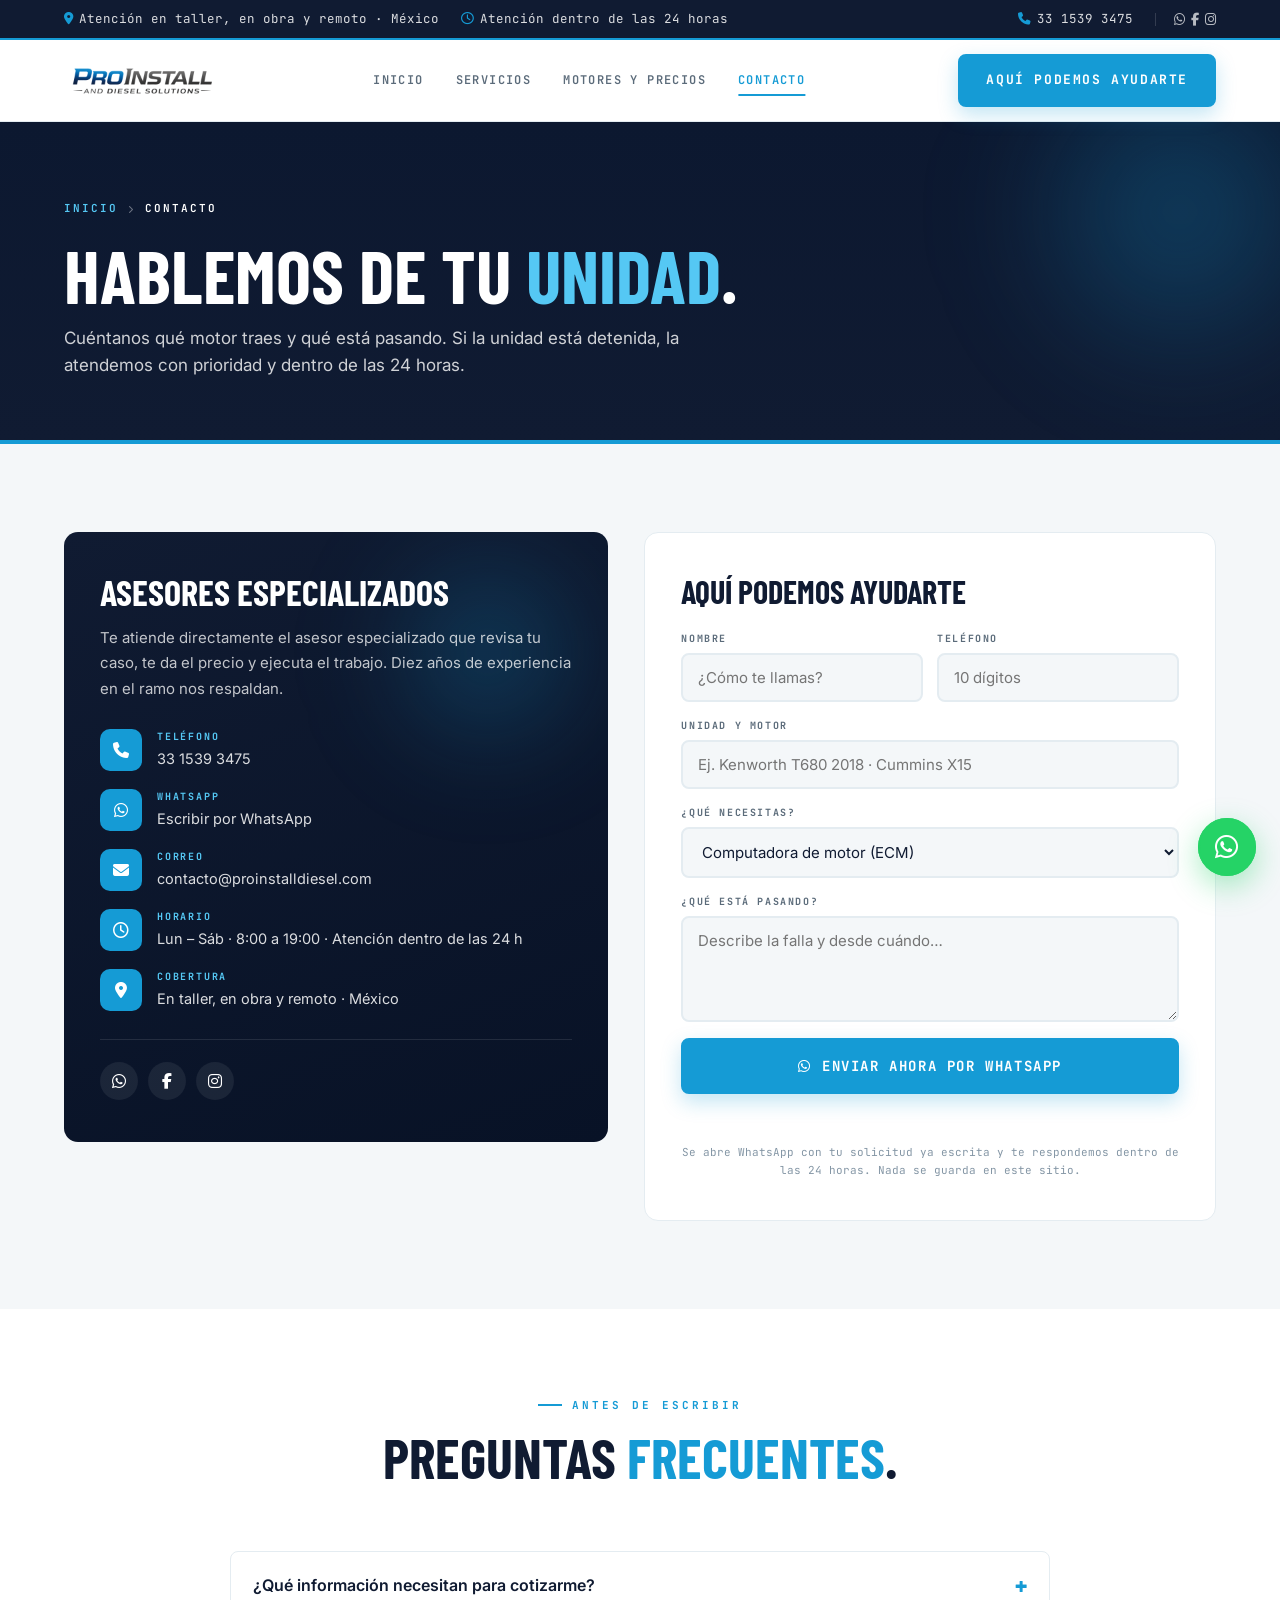
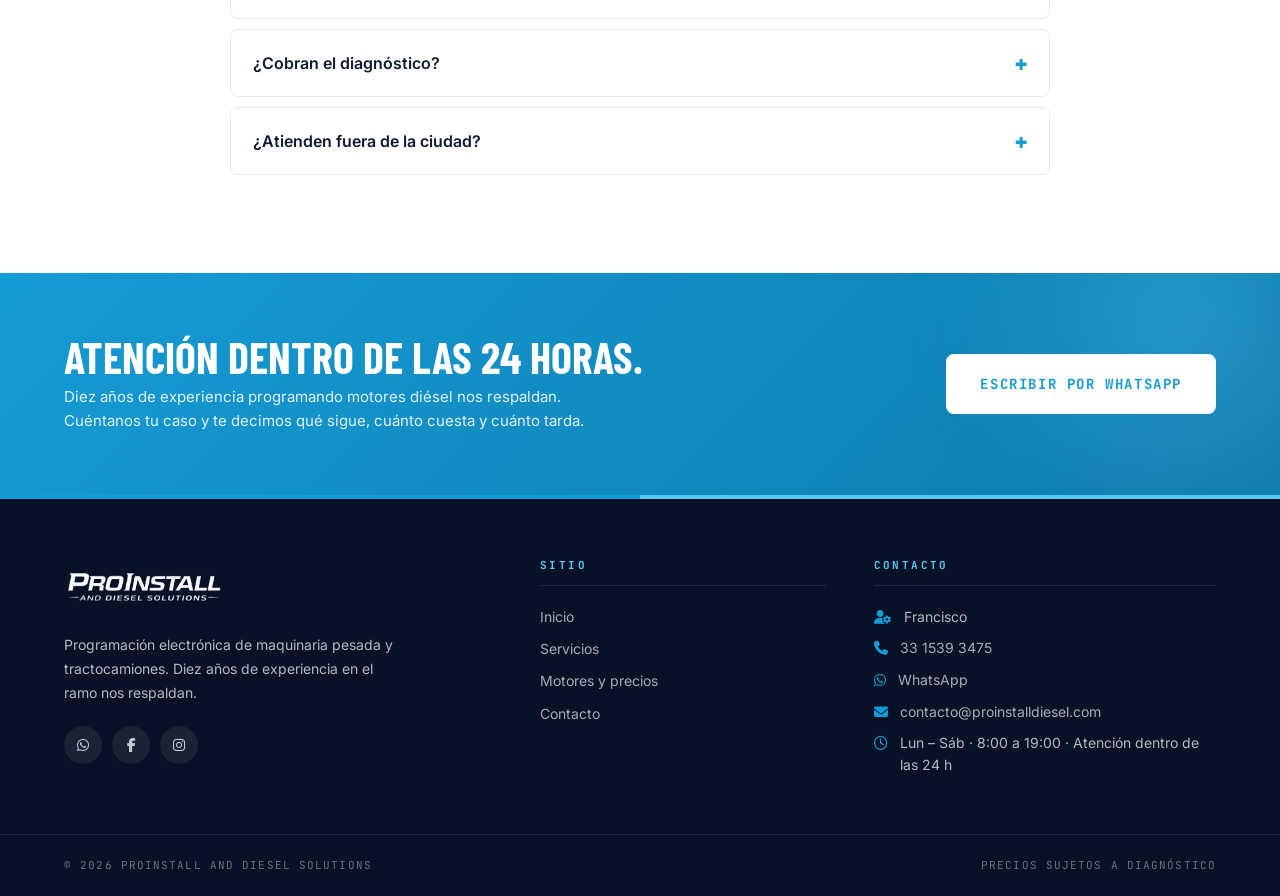
<file: contacto.html>
<!doctype html>
<html lang="es">
<head>
<meta charset="utf-8" />
<meta name="viewport" content="width=device-width, initial-scale=1" />
<title>Contacto y cotización por WhatsApp | ProInstall Diesel</title>
<meta name="description" content="Cotiza la programación o el diagnóstico de tu tractocamión o maquinaria. Llama o escribe por WhatsApp al 33 1539 3475: te atendemos dentro de las 24 horas." />
<meta name="robots" content="index, follow, max-image-preview:large, max-snippet:-1" />
<link rel="canonical" href="https://proinstalldiesel.com/contacto.html" />
<meta name="theme-color" content="#101b32" />
<meta property="og:site_name" content="ProInstall And Diesel Solutions" />
<meta property="og:type" content="website" />
<meta property="og:locale" content="es_MX" />
<meta property="og:url" content="https://proinstalldiesel.com/contacto.html" />
<meta property="og:title" content="Contacto y cotización por WhatsApp | ProInstall Diesel" />
<meta property="og:description" content="Cotiza la programación o el diagnóstico de tu tractocamión o maquinaria. Llama o escribe por WhatsApp al 33 1539 3475: te atendemos dentro de las 24 horas." />
<meta property="og:image" content="https://proinstalldiesel.com/assets/og-image.jpg" />
<meta property="og:image:type" content="image/jpeg" />
<meta property="og:image:width" content="1200" />
<meta property="og:image:height" content="630" />
<meta property="og:image:alt" content="ProInstall And Diesel Solutions: programación electrónica de maquinaria y tractocamiones" />
<meta name="twitter:card" content="summary_large_image" />
<meta name="twitter:title" content="Contacto y cotización por WhatsApp | ProInstall Diesel" />
<meta name="twitter:description" content="Cotiza la programación o el diagnóstico de tu tractocamión o maquinaria. Llama o escribe por WhatsApp al 33 1539 3475: te atendemos dentro de las 24 horas." />
<meta name="twitter:image" content="https://proinstalldiesel.com/assets/og-image.jpg" />
<meta name="twitter:image:alt" content="ProInstall And Diesel Solutions: programación electrónica de maquinaria y tractocamiones" />
<link rel="icon" type="image/png" sizes="48x48" href="assets/favicon-48.png" />
<link rel="icon" type="image/png" sizes="192x192" href="assets/favicon-192.png" />
<link rel="apple-touch-icon" href="apple-touch-icon.png" />
<link rel="preconnect" href="https://fonts.googleapis.com" />
<link rel="preconnect" href="https://fonts.gstatic.com" crossorigin />
<link rel="preconnect" href="https://cdnjs.cloudflare.com" crossorigin />
<link href="https://fonts.googleapis.com/css2?family=Barlow+Condensed:wght@600;700&family=Inter:wght@400;500;600;700&family=JetBrains+Mono:wght@600;700&display=swap" rel="stylesheet" />
<link rel="stylesheet" href="https://cdnjs.cloudflare.com/ajax/libs/font-awesome/6.5.2/css/all.min.css" />
<link rel="stylesheet" href="assets/styles.css" />
<script type="application/ld+json">
{
  "@context": "https://schema.org",
  "@graph": [
    {
      "@type": "AutoRepair",
      "@id": "https://proinstalldiesel.com/#negocio",
      "name": "ProInstall And Diesel Solutions",
      "alternateName": "ProInstall",
      "description": "Programación electrónica de maquinaria pesada y tractocamiones: computadoras de motor, sistemas de emisiones, diagnóstico electrónico y recuperación de módulos bloqueados. Diez años de experiencia.",
      "url": "https://proinstalldiesel.com/",
      "logo": "https://proinstalldiesel.com/assets/proinstall-logo.png",
      "image": "https://proinstalldiesel.com/assets/og-image.jpg",
      "telephone": "+523315393475",
      "email": "contacto@proinstalldiesel.com",
      "address": {
        "@type": "PostalAddress",
        "addressCountry": "MX"
      },
      "areaServed": {
        "@type": "Country",
        "name": "México"
      },
      "openingHoursSpecification": [
        {
          "@type": "OpeningHoursSpecification",
          "dayOfWeek": [
            "Monday",
            "Tuesday",
            "Wednesday",
            "Thursday",
            "Friday",
            "Saturday"
          ],
          "opens": "08:00",
          "closes": "19:00"
        }
      ],
      "contactPoint": [
        {
          "@type": "ContactPoint",
          "telephone": "+523315393475",
          "contactType": "customer service",
          "areaServed": "MX",
          "availableLanguage": "Spanish"
        }
      ],
      "knowsAbout": [
        "Cummins",
        "Detroit Diesel",
        "Caterpillar",
        "International",
        "PACCAR",
        "Volvo",
        "Mack",
        "Mercedes-Benz",
        "John Deere"
      ],
      "hasOfferCatalog": {
        "@type": "OfferCatalog",
        "name": "Servicios de programación electrónica diésel",
        "itemListElement": [
          {
            "@type": "Offer",
            "itemOffered": {
              "@type": "Service",
              "@id": "https://proinstalldiesel.com/servicios.html#computadoras-de-motor",
              "name": "Programación de computadoras de motor"
            }
          },
          {
            "@type": "Offer",
            "itemOffered": {
              "@type": "Service",
              "@id": "https://proinstalldiesel.com/servicios.html#sistemas-de-emisiones",
              "name": "Sistemas de emisiones"
            }
          },
          {
            "@type": "Offer",
            "itemOffered": {
              "@type": "Service",
              "@id": "https://proinstalldiesel.com/servicios.html#diagnostico-electronico",
              "name": "Diagnóstico electrónico"
            }
          },
          {
            "@type": "Offer",
            "itemOffered": {
              "@type": "Service",
              "@id": "https://proinstalldiesel.com/servicios.html#modulos-bloqueados-y-flotillas",
              "name": "Módulos bloqueados y flotillas"
            }
          }
        ]
      }
    },
    {
      "@type": "WebSite",
      "@id": "https://proinstalldiesel.com/#website",
      "url": "https://proinstalldiesel.com/",
      "name": "ProInstall And Diesel Solutions",
      "inLanguage": "es-MX",
      "publisher": {
        "@id": "https://proinstalldiesel.com/#negocio"
      }
    },
    {
      "@type": "ContactPage",
      "@id": "https://proinstalldiesel.com/contacto.html#webpage",
      "url": "https://proinstalldiesel.com/contacto.html",
      "name": "Contacto y cotización por WhatsApp | ProInstall Diesel",
      "description": "Cotiza la programación o el diagnóstico de tu tractocamión o maquinaria. Llama o escribe por WhatsApp al 33 1539 3475: te atendemos dentro de las 24 horas.",
      "inLanguage": "es-MX",
      "isPartOf": {
        "@id": "https://proinstalldiesel.com/#website"
      },
      "about": {
        "@id": "https://proinstalldiesel.com/#negocio"
      },
      "primaryImageOfPage": {
        "@type": "ImageObject",
        "url": "https://proinstalldiesel.com/assets/og-image.jpg",
        "width": 1200,
        "height": 630
      },
      "breadcrumb": {
        "@id": "https://proinstalldiesel.com/contacto.html#breadcrumb"
      }
    },
    {
      "@type": "BreadcrumbList",
      "@id": "https://proinstalldiesel.com/contacto.html#breadcrumb",
      "itemListElement": [
        {
          "@type": "ListItem",
          "position": 1,
          "name": "Inicio",
          "item": "https://proinstalldiesel.com/"
        },
        {
          "@type": "ListItem",
          "position": 2,
          "name": "Contacto",
          "item": "https://proinstalldiesel.com/contacto.html"
        }
      ]
    },
    {
      "@type": "FAQPage",
      "@id": "https://proinstalldiesel.com/contacto.html#faq",
      "mainEntity": [
        {
          "@type": "Question",
          "name": "¿Qué información necesitan para cotizarme?",
          "acceptedAnswer": {
            "@type": "Answer",
            "text": "Marca, modelo y año de la unidad, el motor que trae y qué está pasando. Si tienes los códigos de falla o una foto de la etiqueta del módulo, la cotización sale más precisa."
          }
        },
        {
          "@type": "Question",
          "name": "¿Cobran el diagnóstico?",
          "acceptedAnswer": {
            "@type": "Answer",
            "text": "El diagnóstico se presupuesta aparte y se descuenta del trabajo si lo autorizas. La orientación inicial por WhatsApp no tiene costo."
          }
        },
        {
          "@type": "Question",
          "name": "¿Atienden fuera de la ciudad?",
          "acceptedAnswer": {
            "@type": "Answer",
            "text": "Sí. Atendemos en obra y de forma remota: para unidades completas coordinamos visita, y los módulos los recibimos por paquetería, los programamos y los devolvemos listos."
          }
        }
      ]
    }
  ]
}
</script>
</head>
<body>
<a class="skip-link" href="#main">Saltar al contenido</a>
<div class="topbar">
  <div class="topbar-inner">
    <div class="topbar-left">
      <span><i class="fas fa-map-marker-alt"></i> Atención en taller, en obra y remoto · México</span>
      <span><i class="far fa-clock"></i> Atención dentro de las 24 horas</span>
    </div>
    <div class="topbar-right">
      <a href="tel:+523315393475"><i class="fas fa-phone"></i> 33 1539 3475</a>
      <span class="topbar-social">
        <a href="https://wa.me/523315393475" target="_blank" rel="noopener" aria-label="WhatsApp"><i class="fab fa-whatsapp"></i></a>
        <a href="https://www.facebook.com/" target="_blank" rel="noopener" aria-label="Facebook"><i class="fab fa-facebook-f"></i></a>
        <a href="https://www.instagram.com/" target="_blank" rel="noopener" aria-label="Instagram"><i class="fab fa-instagram"></i></a>
      </span>
    </div>
  </div>
</div>
<header class="header">
  <div class="header-inner">
    <a class="brand" href="./" aria-label="ProInstall And Diesel Solutions — Inicio">
      <img class="brand-logo" src="assets/proinstall-logo-header.png" alt="ProInstall And Diesel Solutions" width="468" height="156" />
    </a>
    <nav class="main-nav" id="mainNav" aria-label="Navegación principal">
      <button class="nav-close" id="navClose" aria-label="Cerrar menú">&times;</button>
            <a class="nav-link" href="./">Inicio</a>
      <a class="nav-link" href="servicios.html">Servicios</a>
      <a class="nav-link" href="motores.html">Motores y precios</a>
      <a class="nav-link active" href="contacto.html">Contacto</a>
    </nav>
    <div class="header-cta">
      <a class="btn btn-primary" href="contacto.html">Aquí podemos ayudarte</a>
      <button class="nav-toggle" id="navToggle" aria-label="Abrir menú" aria-expanded="false" aria-controls="mainNav">
        <span></span><span></span><span></span>
      </button>
    </div>
  </div>
</header>
<div class="nav-backdrop"></div>
<main id="main"><section class="page-hero">
  <div class="page-hero-inner">
    <nav class="breadcrumbs" aria-label="Ruta"><a href="./">Inicio</a><i class="fas fa-chevron-right"></i><span>Contacto</span></nav>
    <h1>Hablemos de tu <span class="accent">unidad</span>.</h1>
    <p class="lead">Cuéntanos qué motor traes y qué está pasando. Si la unidad está detenida, la atendemos con prioridad y dentro de las 24 horas.</p>
    
  </div>
</section>
<section class="section section-paper">
  <div class="container contact-grid">
    <div class="contact-info-card reveal">
      <h2>Asesores especializados</h2>
      <p>Te atiende directamente el asesor especializado que revisa tu caso, te da el precio y ejecuta el trabajo. Diez años de experiencia en el ramo nos respaldan.</p>
      <ul class="contact-info-list">
        <li><div class="contact-info-icon"><i class="fas fa-phone"></i></div><div><strong>Teléfono</strong><span><a href="tel:+523315393475">33 1539 3475</a></span></div></li>
        <li><div class="contact-info-icon"><i class="fab fa-whatsapp"></i></div><div><strong>WhatsApp</strong><span><a href="https://wa.me/523315393475" target="_blank" rel="noopener">Escribir por WhatsApp</a></span></div></li>
        <li><div class="contact-info-icon"><i class="fas fa-envelope"></i></div><div><strong>Correo</strong><span><a href="mailto:contacto@proinstalldiesel.com">contacto@proinstalldiesel.com</a></span></div></li>
        <li><div class="contact-info-icon"><i class="far fa-clock"></i></div><div><strong>Horario</strong><span>Lun – Sáb · 8:00 a 19:00 · Atención dentro de las 24 h</span></div></li>
        <li><div class="contact-info-icon"><i class="fas fa-map-marker-alt"></i></div><div><strong>Cobertura</strong><span>En taller, en obra y remoto · México</span></div></li>
      </ul>
      <div class="contact-social">
        <a href="https://wa.me/523315393475" target="_blank" rel="noopener" aria-label="WhatsApp"><i class="fab fa-whatsapp"></i></a>
        <a href="https://www.facebook.com/" target="_blank" rel="noopener" aria-label="Facebook"><i class="fab fa-facebook-f"></i></a>
        <a href="https://www.instagram.com/" target="_blank" rel="noopener" aria-label="Instagram"><i class="fab fa-instagram"></i></a>
      </div>
    </div>

    <div class="contact-form-card reveal">
      <h2>Aquí podemos ayudarte</h2>
      <form class="contact-form" id="contactForm" data-whatsapp="https://wa.me/523315393475">
        <div class="form-row">
          <label>Nombre<input name="nombre" required autocomplete="name" placeholder="¿Cómo te llamas?" /></label>
          <label>Teléfono<input name="telefono" required type="tel" autocomplete="tel" inputmode="tel" placeholder="10 dígitos" /></label>
        </div>
        <label>Unidad y motor<input name="unidad" required placeholder="Ej. Kenworth T680 2018 · Cummins X15" /></label>
        <label>¿Qué necesitas?
          <select name="servicio" required>
                      <option>Computadora de motor (ECM)</option>
            <option>Sistemas de emisiones (DPF/EGR/SCR/DEF)</option>
            <option>Diagnóstico electrónico</option>
            <option>Módulo bloqueado o sin programación</option>
            <option>Flotilla (varias unidades)</option>
            <option>No estoy seguro</option>
          </select>
        </label>
        <label>¿Qué está pasando?<textarea name="mensaje" required rows="4" placeholder="Describe la falla y desde cuándo…"></textarea></label>
        <button class="btn btn-primary btn-lg btn-block" type="submit"><i class="fab fa-whatsapp"></i> Enviar ahora por WhatsApp</button>
        <p class="form-status" aria-live="polite"></p>
        <p class="form-note">Se abre WhatsApp con tu solicitud ya escrita y te respondemos dentro de las 24 horas. Nada se guarda en este sitio.</p>
      </form>
    </div>
  </div>
</section>

<section class="section section-light">
  <div class="container">
    <div class="section-head center reveal">
      <span class="eyebrow">Antes de escribir</span>
      <h2 class="section-title">Preguntas <span class="accent">frecuentes</span>.</h2>
    </div>
    <div class="faq-list reveal">
    <div class="faq-item">
      <button class="faq-q" aria-expanded="false">¿Qué información necesitan para cotizarme?</button>
      <div class="faq-a"><div class="faq-a-inner">Marca, modelo y año de la unidad, el motor que trae y qué está pasando. Si tienes los códigos de falla o una foto de la etiqueta del módulo, la cotización sale más precisa.</div></div>
    </div>
    <div class="faq-item">
      <button class="faq-q" aria-expanded="false">¿Cobran el diagnóstico?</button>
      <div class="faq-a"><div class="faq-a-inner">El diagnóstico se presupuesta aparte y se descuenta del trabajo si lo autorizas. La orientación inicial por WhatsApp no tiene costo.</div></div>
    </div>
    <div class="faq-item">
      <button class="faq-q" aria-expanded="false">¿Atienden fuera de la ciudad?</button>
      <div class="faq-a"><div class="faq-a-inner">Sí. Atendemos en obra y de forma remota: para unidades completas coordinamos visita, y los módulos los recibimos por paquetería, los programamos y los devolvemos listos.</div></div>
    </div>
    </div>
  </div>
</section>

<section class="cta-band">
  <div class="container cta-inner">
    <div><h2>Atención dentro de las 24 horas.</h2><p>Diez años de experiencia programando motores diésel nos respaldan. Cuéntanos tu caso y te decimos qué sigue, cuánto cuesta y cuánto tarda.</p></div>
    <div class="cta-actions"><a class="btn btn-lg btn-light" href="https://wa.me/523315393475">Escribir por WhatsApp</a></div>
  </div>
</section>
</main>
<footer class="footer">
  <div class="container">
    <div class="footer-grid">
      <div class="footer-brand">
        <a class="brand" href="./"><img class="brand-logo" src="assets/proinstall-logo-footer.png" alt="ProInstall And Diesel Solutions" width="488" height="162" loading="lazy" decoding="async" /></a>
        <p>Programación electrónica de maquinaria pesada y tractocamiones. Diez años de experiencia en el ramo nos respaldan.</p>
        <div class="footer-social">
          <a href="https://wa.me/523315393475" target="_blank" rel="noopener" aria-label="WhatsApp"><i class="fab fa-whatsapp"></i></a>
          <a href="https://www.facebook.com/" target="_blank" rel="noopener" aria-label="Facebook"><i class="fab fa-facebook-f"></i></a>
          <a href="https://www.instagram.com/" target="_blank" rel="noopener" aria-label="Instagram"><i class="fab fa-instagram"></i></a>
        </div>
      </div>
      <div class="footer-col">
        <h2>Sitio</h2>
        <ul>
          <li><a href="./">Inicio</a></li>
          <li><a href="servicios.html">Servicios</a></li>
          <li><a href="motores.html">Motores y precios</a></li>
          <li><a href="contacto.html">Contacto</a></li>
        </ul>
      </div>
      <div class="footer-col">
        <h2>Contacto</h2>
        <ul class="footer-contact">
          <li><i class="fas fa-user-gear"></i><span>Francisco</span></li>
          <li><i class="fas fa-phone"></i><a href="tel:+523315393475">33 1539 3475</a></li>
          <li><i class="fab fa-whatsapp"></i><a href="https://wa.me/523315393475" target="_blank" rel="noopener">WhatsApp</a></li>
          <li><i class="fas fa-envelope"></i><a href="mailto:contacto@proinstalldiesel.com">contacto@proinstalldiesel.com</a></li>
          <li><i class="far fa-clock"></i><span>Lun – Sáb · 8:00 a 19:00 · Atención dentro de las 24 h</span></li>
        </ul>
      </div>
    </div>
  </div>
  <div class="footer-bottom">
    <div class="container footer-bottom-inner">
      <span>© 2026 ProInstall And Diesel Solutions</span>
      <span>Precios sujetos a diagnóstico</span>
    </div>
  </div>
</footer>
<a class="wa-float" href="https://wa.me/523315393475" target="_blank" rel="noopener" aria-label="Escríbenos por WhatsApp"><i class="fab fa-whatsapp"></i><span class="wa-pulse"></span></a>
<button class="back-top" aria-label="Volver arriba"><i class="fas fa-chevron-up"></i></button>
<script src="assets/main.js"></script>
</body>
</html>
</file>
<file: assets/styles.css>
/* ================================================================
   PROINSTALL AND DIESEL SOLUTIONS — SISTEMA DE DISEÑO
   ================================================================ */

:root {
  --pi-blue:      #159bd5;
  --pi-blue-deep: #0f7cad;
  --pi-blue-soft: rgba(21, 155, 213, .10);
  --pi-sky:       #55c8f4;
  --pi-sky-dk:    #2ba7dd;
  --pi-ink:       #101b32;
  --pi-ink-2:     #0c1830;
  --pi-ink-3:     #081226;

  --white:    #ffffff;
  --paper:    #f4f7f9;
  --steel-50: #f2f6f9;
  --steel-100:#e4ecf1;
  --steel-200:#d2dee6;
  --steel-400:#8496a5;
  --steel-500:#5b6b7a;
  --steel-600:#39485a;

  --font-display: 'Barlow Condensed', 'Arial Narrow', sans-serif;
  --font-body:    'Inter', 'Helvetica Neue', Arial, sans-serif;
  --font-mono:    'JetBrains Mono', 'IBM Plex Mono', monospace;

  --container: 1200px;
  --gutter: 24px;
  --radius: 8px;
  --radius-lg: 14px;
  --shadow-sm: 0 2px 6px rgba(16, 27, 50, .07);
  --shadow:    0 12px 30px rgba(16, 27, 50, .12);
  --shadow-lg: 0 24px 60px rgba(16, 27, 50, .20);
}

*, *::before, *::after { box-sizing: border-box; }
html { scroll-behavior: smooth; -webkit-text-size-adjust: 100%; }
body {
  margin: 0; font-family: var(--font-body); font-size: 16px; line-height: 1.6;
  color: var(--pi-ink); background: var(--white); overflow-x: hidden; -webkit-font-smoothing: antialiased;
}
img, svg { max-width: 100%; height: auto; display: block; }
a { color: inherit; text-decoration: none; }
button { cursor: pointer; font-family: inherit; border: none; background: none; }
ul { list-style: none; padding: 0; margin: 0; }
h1, h2, h3, h4, h5 { margin: 0 0 .5em; line-height: 1.15; font-weight: 700; }

.container { width: 100%; max-width: var(--container); margin: 0 auto; padding: 0 var(--gutter); }
.skip-link { position: absolute; left: -9999px; top: 0; z-index: 999; background: var(--pi-blue); color: #fff; padding: 12px 18px; font-family: var(--font-mono); font-size: 12px; }
.skip-link:focus { left: 8px; top: 8px; }

/* ── Tipografía de sección ───────────────────────────────── */
.eyebrow {
  display: inline-flex; align-items: center; gap: 10px;
  font-family: var(--font-mono); font-size: 11px; font-weight: 700; letter-spacing: 3px;
  text-transform: uppercase; color: var(--pi-blue); margin-bottom: 16px;
}
.eyebrow::before { content: ''; width: 24px; height: 2px; background: var(--pi-blue); }
.eyebrow.on-dark { color: var(--pi-sky); }
.eyebrow.on-dark::before { background: var(--pi-sky); }

.section-title {
  font-family: var(--font-display); font-size: clamp(34px, 4.6vw, 56px);
  font-weight: 700; line-height: .98; text-transform: uppercase; color: var(--pi-ink); margin: 0 0 18px;
}
.section-title .accent { color: var(--pi-blue); }
.section-title.on-dark { color: var(--white); }
.section-title.on-dark .accent { color: var(--pi-sky); }
.section-sub { font-size: 16px; line-height: 1.7; color: var(--steel-500); max-width: 640px; margin: 0; }
.section-sub.on-dark { color: rgba(255,255,255,.75); }
.section-head { margin-bottom: 48px; }
.section-head.center { text-align: center; display: flex; flex-direction: column; align-items: center; }

/* ── Botones ─────────────────────────────────────────────── */
.btn {
  display: inline-flex; align-items: center; justify-content: center; gap: 10px;
  padding: 14px 26px; font-family: var(--font-mono); font-size: 13px; font-weight: 700;
  letter-spacing: 1.6px; text-transform: uppercase; border: 2px solid transparent;
  border-radius: var(--radius); transition: all .25s ease; white-space: nowrap;
}
.btn-lg { padding: 17px 32px; font-size: 14px; }
.btn-block { width: 100%; }
.btn-primary { background: var(--pi-blue); color: var(--white); border-color: var(--pi-blue); box-shadow: 0 8px 20px rgba(21,155,213,.25); }
.btn-primary:hover { background: var(--pi-blue-deep); border-color: var(--pi-blue-deep); transform: translateY(-2px); }
.btn-light { background: var(--white); color: var(--pi-blue); border-color: var(--white); }
.btn-light:hover { background: var(--pi-sky); border-color: var(--pi-sky); color: var(--pi-ink); }
.btn-outline-light { background: transparent; color: var(--white); border-color: rgba(255,255,255,.4); }
.btn-outline-light:hover { background: var(--white); color: var(--pi-blue); border-color: var(--white); }

/* ── Topbar ──────────────────────────────────────────────── */
.topbar { background: var(--pi-ink); color: rgba(255,255,255,.75); font-size: 12.5px; font-family: var(--font-mono); border-bottom: 2px solid var(--pi-blue); }
.topbar-inner { max-width: var(--container); margin: 0 auto; padding: 9px var(--gutter); display: flex; align-items: center; justify-content: space-between; gap: 24px; flex-wrap: wrap; }
.topbar-left, .topbar-right { display: flex; align-items: center; gap: 22px; flex-wrap: wrap; }
.topbar a, .topbar span { color: rgba(255,255,255,.85); display: inline-flex; align-items: center; gap: 6px; transition: color .2s; }
.topbar a:hover { color: var(--pi-sky); }
.topbar i { color: var(--pi-blue); }
.topbar-social { display: flex; gap: 14px; padding-left: 18px; border-left: 1px solid rgba(255,255,255,.15); }
.topbar-social a i { color: rgba(255,255,255,.7); font-size: 13px; }
.topbar-social a:hover i { color: var(--pi-sky); }
@media (max-width: 860px) { .topbar { display: none; } }

/* ── Header ──────────────────────────────────────────────── */
.header { background: var(--white); border-bottom: 1px solid var(--steel-100); position: sticky; top: 0; z-index: 100; transition: all .3s ease; }
.header.scrolled { box-shadow: var(--shadow-sm); border-bottom-color: var(--pi-blue); }
.header-inner { max-width: var(--container); margin: 0 auto; padding: 14px var(--gutter); display: flex; align-items: center; justify-content: space-between; gap: 20px; }
.brand { display: flex; align-items: center; flex-shrink: 0; }
.brand-logo { height: 52px; width: auto; display: block; }
.main-nav { display: flex; align-items: center; gap: 4px; }
.nav-link { position: relative; padding: 10px 14px; font-family: var(--font-mono); font-size: 12px; font-weight: 600; letter-spacing: 1.4px; text-transform: uppercase; color: var(--steel-500); transition: color .2s; }
.nav-link::after { content: ''; position: absolute; bottom: 4px; left: 50%; transform: translateX(-50%); width: 0; height: 2px; background: var(--pi-blue); transition: width .25s ease; }
.nav-link:hover, .nav-link.active { color: var(--pi-blue); }
.nav-link.active::after, .nav-link:hover::after { width: calc(100% - 28px); }
.header-cta { display: flex; align-items: center; gap: 12px; }
.nav-toggle { display: none; width: 38px; height: 38px; flex-direction: column; justify-content: center; align-items: center; gap: 5px; }
.nav-toggle span { display: block; width: 22px; height: 2px; background: var(--pi-ink); }
.nav-close, .nav-backdrop { display: none; }
@media (max-width: 900px) {
  .main-nav {
    position: fixed; top: 0; right: -320px; width: 285px; height: 100vh; background: var(--pi-ink);
    flex-direction: column; align-items: stretch; padding: 76px 24px 24px; gap: 4px;
    transition: right .3s ease; z-index: 110; overflow-y: auto;
  }
  .main-nav.open { right: 0; }
  .main-nav .nav-link { color: rgba(255,255,255,.85); font-size: 14px; padding: 15px 0; border-bottom: 1px solid rgba(255,255,255,.08); }
  .main-nav .nav-link.active, .main-nav .nav-link:hover { color: var(--pi-sky); }
  .main-nav .nav-link::after { display: none; }
  .nav-toggle { display: flex; }
  .header-cta .btn { display: none; }
  .nav-close { display: block; position: absolute; top: 18px; right: 18px; width: 40px; height: 40px; border-radius: 50%; background: rgba(255,255,255,.08); color: #fff; font-size: 26px; line-height: 1; }
  .nav-close:hover { background: var(--pi-blue); }
  /* Debajo de .header (z-index 100): el drawer vive dentro del header. */
  .nav-backdrop.show { display: block; position: fixed; inset: 0; background: rgba(8,18,38,.55); z-index: 95; }
}

/* ── Hero ────────────────────────────────────────────────── */
.hero {
  position: relative; color: var(--white); overflow: hidden;
  border-bottom: 4px solid var(--pi-blue); min-height: 560px;
  background-color: var(--pi-ink);
  background-repeat: no-repeat;
  background-position: right center;
  background-size: cover;
  /* Escritorio: degradado horizontal, la foto se ve del centro a la derecha.
     La primera declaración es el respaldo JPG para navegadores sin image-set(). */
  background-image:
    linear-gradient(90deg, rgba(8,18,38,.97) 0%, rgba(8,18,38,.94) 36%, rgba(8,18,38,.76) 54%, rgba(8,18,38,.34) 76%, rgba(8,18,38,0) 100%),
    url('hero/hero-desktop.jpg');
  background-image:
    linear-gradient(90deg, rgba(8,18,38,.97) 0%, rgba(8,18,38,.94) 36%, rgba(8,18,38,.76) 54%, rgba(8,18,38,.34) 76%, rgba(8,18,38,0) 100%),
    image-set(url('hero/hero-desktop.webp') type('image/webp'),
              url('hero/hero-desktop.jpg')  type('image/jpeg'));
}
.hero::after { content: ''; position: absolute; width: 480px; height: 480px; border-radius: 50%; background: radial-gradient(circle, rgba(21,155,213,.22), transparent 70%); top: -140px; right: -90px; filter: blur(80px); pointer-events: none; }
.hero-inner { position: relative; z-index: 2; max-width: var(--container); margin: 0 auto; padding: 86px var(--gutter) 90px; }
.hero-left { max-width: 620px; }
.hero-tagline {
  display: inline-flex; align-items: center; gap: 12px; padding: 8px 18px;
  background: rgba(85,200,244,.10); border: 1px solid rgba(85,200,244,.4); border-radius: 50px;
  font-family: var(--font-mono); font-size: 11px; font-weight: 700; letter-spacing: 2px;
  text-transform: uppercase; color: var(--pi-sky); margin-bottom: 26px;
}
.hero-tagline .blink { width: 8px; height: 8px; background: var(--pi-sky); border-radius: 50%; animation: pulse-dot 1.6s infinite; }
@keyframes pulse-dot { 0%,100% { opacity: 1; box-shadow: 0 0 0 0 rgba(85,200,244,.6); } 50% { opacity: .5; box-shadow: 0 0 0 6px rgba(85,200,244,0); } }
.hero-title { font-family: var(--font-display); font-size: clamp(44px, 6.8vw, 82px); font-weight: 700; line-height: .95; text-transform: uppercase; margin: 0 0 22px; text-shadow: 0 2px 28px rgba(0,0,0,.55); }
.hero-title .word-sky { color: var(--pi-sky); }
.hero-lead { font-size: 18px; line-height: 1.6; color: rgba(255,255,255,.88); margin: 0 0 34px; max-width: 520px; text-shadow: 0 1px 14px rgba(0,0,0,.7); }
.hero-actions { display: flex; gap: 14px; flex-wrap: wrap; margin-bottom: 46px; }
.hero-stats { display: grid; grid-template-columns: repeat(4, 1fr); border-top: 1px solid rgba(255,255,255,.14); padding-top: 26px; max-width: 680px; }
.hero-stat { padding-right: 18px; border-right: 1px solid rgba(255,255,255,.10); }
.hero-stat:last-child { border-right: none; }
.hero-stat-num { display: block; font-family: var(--font-display); font-size: 42px; font-weight: 700; line-height: 1; color: var(--pi-sky); margin-bottom: 5px; }
.hero-stat-num small { font-size: 20px; font-weight: 700; margin-left: 2px; }
.hero-stat-label { display: block; font-family: var(--font-mono); font-size: 10px; font-weight: 600; letter-spacing: 1.6px; text-transform: uppercase; color: rgba(255,255,255,.58); line-height: 1.4; }
@media (max-width: 900px) {
  /* Móvil: foto real en vertical y degradado de arriba hacia abajo.
     El degradado horizontal del escritorio dejaba un corte duro a la mitad. */
  .hero {
    min-height: 0;
    background-position: center top;
    background-image:
      linear-gradient(180deg, rgba(8,18,38,.88) 0%, rgba(8,18,38,.72) 35%, rgba(8,18,38,.62) 62%, rgba(8,18,38,.82) 100%),
      url('hero/hero-mobile.jpg');
    background-image:
      linear-gradient(180deg, rgba(8,18,38,.88) 0%, rgba(8,18,38,.72) 35%, rgba(8,18,38,.62) 62%, rgba(8,18,38,.82) 100%),
      image-set(url('hero/hero-mobile.webp') type('image/webp'),
                url('hero/hero-mobile.jpg')  type('image/jpeg'));
  }
  .hero-inner { padding: 56px var(--gutter) 64px; }
  .hero-stats { grid-template-columns: 1fr 1fr; gap: 22px 0; max-width: 460px; }
  .hero-stat:nth-child(2) { border-right: none; }
}
@media (max-width: 540px) {
  .hero-actions .btn { width: 100%; }
  .hero-stats { grid-template-columns: 1fr 1fr; gap: 20px 0; }
  .hero-stat:nth-child(2) { border-right: none; }
}

/* ── Banda de beneficios ─────────────────────────────────── */
.benefits-strip { background: var(--pi-sky); padding: 24px 0; }
.benefits-grid { display: grid; grid-template-columns: repeat(4, 1fr); gap: 26px; }
.benefit-item { display: flex; align-items: center; gap: 14px; border-right: 1px solid rgba(16,27,50,.18); padding-right: 26px; }
.benefit-item:last-child { border-right: none; padding-right: 0; }
.benefit-icon { width: 42px; height: 42px; background: var(--pi-ink); color: var(--pi-sky); border-radius: 50%; display: flex; align-items: center; justify-content: center; font-size: 17px; flex-shrink: 0; }
.benefit-text strong { display: block; font-family: var(--font-display); font-size: 20px; font-weight: 700; color: var(--pi-ink); text-transform: uppercase; line-height: 1; margin-bottom: 3px; }
.benefit-text small { display: block; font-family: var(--font-mono); font-size: 10px; font-weight: 600; letter-spacing: 1.1px; text-transform: uppercase; color: var(--pi-ink); opacity: .72; }
@media (max-width: 900px) { .benefits-grid { grid-template-columns: repeat(2, 1fr); gap: 18px; } .benefit-item:nth-child(2) { border-right: none; } }
@media (max-width: 520px) { .benefits-grid { grid-template-columns: 1fr; } .benefit-item { border-right: none; padding-right: 0; } }

/* ── Secciones ───────────────────────────────────────────── */
.section { padding: 88px 0; position: relative; }
.section-light { background: var(--white); }
.section-paper { background: var(--paper); }
.section-dark { background: linear-gradient(180deg, var(--pi-ink) 0%, var(--pi-ink-3) 100%); color: var(--white); border-top: 4px solid var(--pi-blue); }
@media (max-width: 700px) { .section { padding: 62px 0; } }

/* ── Servicios ───────────────────────────────────────────── */
.services-grid { display: grid; grid-template-columns: repeat(4, 1fr); gap: 22px; }
.service-card {
  position: relative; background: var(--white); border: 1px solid var(--steel-100);
  border-radius: var(--radius-lg); padding: 30px 26px; display: flex; flex-direction: column;
  transition: all .3s ease; overflow: hidden;
}
.service-card::before { content: ''; position: absolute; top: 0; left: 0; width: 0; height: 4px; background: var(--pi-blue); transition: width .35s ease; }
.service-card:hover { transform: translateY(-5px); box-shadow: var(--shadow); border-color: transparent; }
.service-card:hover::before { width: 100%; }
.service-icon { width: 58px; height: 58px; background: var(--pi-blue-soft); color: var(--pi-blue); border-radius: 14px; display: flex; align-items: center; justify-content: center; font-size: 24px; margin-bottom: 20px; transition: all .3s ease; }
.service-card:hover .service-icon { background: var(--pi-blue); color: var(--white); }
.service-card h3 { font-family: var(--font-display); font-size: 25px; font-weight: 700; text-transform: uppercase; margin: 0 0 10px; color: var(--pi-ink); }
.service-card p { font-size: 14.5px; color: var(--steel-500); margin: 0 0 18px; line-height: 1.6; flex: 1; }
.service-tags { display: flex; flex-wrap: wrap; gap: 6px; margin-bottom: 18px; }
.service-tag { font-family: var(--font-mono); font-size: 9.5px; font-weight: 700; letter-spacing: 1px; text-transform: uppercase; padding: 4px 10px; background: var(--steel-50); color: var(--steel-500); border-radius: 30px; border: 1px solid var(--steel-100); }
.service-link { margin-top: auto; font-family: var(--font-mono); font-size: 11px; font-weight: 700; letter-spacing: 1.6px; text-transform: uppercase; color: var(--pi-blue); display: inline-flex; align-items: center; gap: 8px; align-self: flex-start; }
.service-link i { transition: transform .25s ease; font-size: 9px; }
.service-link:hover i { transform: translateX(4px); }
@media (max-width: 1050px) { .services-grid { grid-template-columns: repeat(2, 1fr); } }
@media (max-width: 600px) { .services-grid { grid-template-columns: 1fr; } }

/* ── Tarjetas de marca con foto de motor ─────────────────── */
.brand-cards { display: grid; grid-template-columns: repeat(4, 1fr); gap: 20px; }
.brand-card {
  position: relative; border-radius: var(--radius-lg); overflow: hidden;
  background: var(--pi-ink); aspect-ratio: 4/3; display: block; transition: transform .3s ease, box-shadow .3s ease;
}
.brand-card img { position: absolute; inset: 0; width: 100%; height: 100%; object-fit: cover; opacity: .62; transition: transform .5s ease, opacity .3s ease; }
.brand-card::after { content: ''; position: absolute; inset: 0; background: linear-gradient(0deg, rgba(8,18,38,.94) 8%, rgba(8,18,38,.25) 60%, rgba(8,18,38,.45) 100%); }
.brand-card:hover { transform: translateY(-5px); box-shadow: var(--shadow-lg); }
.brand-card:hover img { transform: scale(1.06); opacity: .78; }
.brand-card-body { position: absolute; inset: auto 0 0 0; z-index: 2; padding: 20px 22px; }
.brand-card-body strong { display: block; font-family: var(--font-display); font-size: 27px; font-weight: 700; letter-spacing: .5px; text-transform: uppercase; color: var(--white); line-height: 1; margin-bottom: 6px; }
.brand-card-body span { display: block; font-family: var(--font-mono); font-size: 10px; letter-spacing: 1.3px; text-transform: uppercase; color: var(--pi-sky); line-height: 1.5; }
@media (max-width: 980px) { .brand-cards { grid-template-columns: repeat(2, 1fr); } }
@media (max-width: 520px) { .brand-cards { grid-template-columns: 1fr; } }

/* ── Quiénes somos ───────────────────────────────────────── */
.about-grid { display: grid; grid-template-columns: 1fr 1fr; gap: 60px; align-items: center; }
.about-grid > * { min-width: 0; }
.about-content p { color: var(--steel-500); line-height: 1.75; margin: 0 0 16px; }
.about-content .lead { font-size: 18px; font-weight: 500; color: var(--pi-ink); }
.about-stats { display: grid; grid-template-columns: repeat(3, 1fr); gap: 16px; margin-top: 32px; padding-top: 32px; border-top: 2px dashed var(--steel-200); }
.about-stat strong { display: block; font-family: var(--font-display); font-size: 46px; font-weight: 700; line-height: 1; color: var(--pi-blue); margin-bottom: 4px; }
.about-stat span { font-family: var(--font-mono); font-size: 10px; letter-spacing: 1.4px; text-transform: uppercase; color: var(--steel-500); }
.about-visual { position: relative; }
.about-visual img { width: 100%; aspect-ratio: 4/3.2; object-fit: cover; border-radius: var(--radius-lg); box-shadow: var(--shadow-lg); }
.about-badge { position: absolute; bottom: 18px; right: 18px; background: var(--pi-blue); color: var(--white); padding: 12px 18px; border-radius: 8px; font-family: var(--font-mono); font-size: 10px; font-weight: 700; letter-spacing: 1.6px; text-transform: uppercase; box-shadow: var(--shadow); }
.about-badge strong { display: block; font-family: var(--font-display); font-size: 26px; line-height: 1; margin-bottom: 2px; }
@media (max-width: 950px) { .about-grid { grid-template-columns: 1fr; gap: 40px; } }
@media (max-width: 520px) { .about-stat strong { font-size: 34px; } .about-stat span { font-size: 9px; } }

/* ── Proceso ─────────────────────────────────────────────── */
.process-track { display: grid; grid-template-columns: repeat(4, 1fr); position: relative; margin-top: 50px; }
.process-track::before { content: ''; position: absolute; top: 34px; left: 0; right: 0; height: 2px; background-image: repeating-linear-gradient(90deg, var(--pi-blue) 0 12px, transparent 12px 22px); }
.process-step { text-align: center; padding: 0 16px; position: relative; }
.process-step-num { width: 68px; height: 68px; background: var(--white); color: var(--pi-blue); border: 3px solid var(--pi-blue); border-radius: 50%; font-family: var(--font-display); font-size: 28px; font-weight: 700; display: flex; align-items: center; justify-content: center; margin: 0 auto 20px; position: relative; z-index: 2; transition: all .3s ease; }
.process-step:hover .process-step-num { background: var(--pi-blue); color: var(--white); }
.process-step h3 { font-family: var(--font-display); font-size: 20px; font-weight: 700; text-transform: uppercase; margin: 0 0 6px; }
.process-step p { font-size: 13px; color: var(--steel-500); margin: 0; line-height: 1.6; }
@media (max-width: 820px) { .process-track { grid-template-columns: repeat(2, 1fr); gap: 36px 0; } .process-track::before { display: none; } }
@media (max-width: 460px) { .process-track { grid-template-columns: 1fr; } }

/* ── Trabajos ────────────────────────────────────────────── */
.cases-grid { display: grid; grid-template-columns: repeat(3, 1fr); gap: 22px; }
.case-card { background: var(--white); border: 1px solid var(--steel-100); border-radius: var(--radius-lg); overflow: hidden; display: flex; flex-direction: column; transition: all .3s ease; }
.case-card:hover { transform: translateY(-5px); box-shadow: var(--shadow); border-color: transparent; }
.case-photo { aspect-ratio: 16/10; overflow: hidden; background: var(--steel-100); }
.case-photo img { width: 100%; height: 100%; object-fit: cover; transition: transform .4s ease; }
.case-card:hover .case-photo img { transform: scale(1.05); }
.case-body { padding: 26px 24px; display: flex; flex-direction: column; flex: 1; }
.case-tag { align-self: flex-start; font-family: var(--font-mono); font-size: 10px; font-weight: 700; letter-spacing: 1.4px; text-transform: uppercase; color: var(--pi-blue); background: var(--pi-blue-soft); padding: 4px 10px; border-radius: 30px; margin-bottom: 14px; }
.case-card h3 { font-family: var(--font-display); font-size: 24px; font-weight: 700; text-transform: uppercase; margin: 0 0 10px; }
.case-card p { font-size: 14px; color: var(--steel-500); line-height: 1.6; margin: 0; }
@media (max-width: 950px) { .cases-grid { grid-template-columns: 1fr; } }

/* ── Banda CTA ───────────────────────────────────────────── */
.cta-band { background: linear-gradient(135deg, var(--pi-blue) 0%, var(--pi-blue-deep) 100%); padding: 62px 0; color: var(--white); position: relative; overflow: hidden; }
.cta-band::after { content: ''; position: absolute; width: 400px; height: 400px; border-radius: 50%; background: radial-gradient(circle, rgba(85,200,244,.35), transparent 70%); top: -150px; right: -100px; filter: blur(50px); }
.cta-inner { position: relative; z-index: 2; display: flex; align-items: center; justify-content: space-between; gap: 36px; flex-wrap: wrap; }
.cta-band h2 { font-family: var(--font-display); font-size: clamp(28px, 4vw, 44px); font-weight: 700; text-transform: uppercase; margin: 0 0 6px; line-height: 1; }
.cta-band p { margin: 0; color: rgba(255,255,255,.88); max-width: 560px; font-size: 15px; line-height: 1.6; }
.cta-actions { display: flex; gap: 12px; flex-wrap: wrap; }
@media (max-width: 540px) { .cta-actions { width: 100%; } .cta-actions .btn { width: 100%; } }

/* ── Preguntas frecuentes ────────────────────────────────── */
.faq-list { max-width: 820px; margin: 0 auto; }
.faq-item { background: var(--white); border: 1px solid var(--steel-100); border-radius: var(--radius); margin-bottom: 10px; overflow: hidden; transition: all .25s; }
.faq-item.open { border-color: var(--pi-blue); box-shadow: var(--shadow-sm); }
.faq-q { width: 100%; padding: 19px 22px; text-align: left; font-size: 16px; font-weight: 600; color: var(--pi-ink); display: flex; justify-content: space-between; align-items: center; gap: 16px; }
.faq-q::after { content: '+'; font-family: var(--font-display); font-size: 28px; font-weight: 700; color: var(--pi-blue); line-height: 1; }
.faq-item.open .faq-q::after { content: '–'; }
.faq-a { max-height: 0; overflow: hidden; transition: max-height .35s ease; }
.faq-item.open .faq-a { max-height: 500px; }
.faq-a-inner { padding: 0 22px 20px; color: var(--steel-500); line-height: 1.75; }

/* ── Nota editorial ──────────────────────────────────────── */
.editorial-note {
  display: flex; gap: 14px; align-items: flex-start; max-width: 820px; margin: 0 auto 36px;
  padding: 16px 20px; background: var(--pi-blue-soft); border-left: 4px solid var(--pi-blue);
  border-radius: 4px; font-size: 14px; line-height: 1.6; color: var(--steel-600);
}
.editorial-note i { color: var(--pi-blue); margin-top: 3px; }
.editorial-note strong { color: var(--pi-ink); }

/* ── Footer ──────────────────────────────────────────────── */
.footer { background: var(--pi-ink-3); color: rgba(255,255,255,.7); padding: 64px 0 0; position: relative; overflow: hidden; }
.footer::before { content: ''; position: absolute; top: 0; left: 0; right: 0; height: 4px; background: linear-gradient(90deg, var(--pi-blue) 0 50%, var(--pi-sky) 50% 100%); }
.footer-grid { display: grid; grid-template-columns: 1.5fr 1fr 1.2fr; gap: 48px; margin-bottom: 48px; }
/* El logotipo del footer va en blanco sobre el azul, sin caja detrás. */
.footer .brand { margin-bottom: 20px; }
.footer .brand-logo { height: 54px; }
.footer-brand p { font-size: 14px; line-height: 1.7; max-width: 330px; margin: 0 0 22px; }
.footer-social { display: flex; gap: 10px; }
.footer-social a { width: 38px; height: 38px; border-radius: 50%; background: rgba(255,255,255,.07); color: rgba(255,255,255,.75); display: flex; align-items: center; justify-content: center; font-size: 14px; transition: all .25s; }
.footer-social a:hover { background: var(--pi-blue); color: var(--white); transform: translateY(-3px); }
.footer-col h2 { font-family: var(--font-mono); font-size: 11px; font-weight: 700; letter-spacing: 2.4px; text-transform: uppercase; color: var(--pi-sky); margin: 0 0 20px; padding-bottom: 13px; border-bottom: 1px solid rgba(255,255,255,.10); }
.footer-col ul li { margin-bottom: 10px; font-size: 14px; }
.footer-col ul li a { color: rgba(255,255,255,.65); transition: color .2s, padding-left .2s; display: inline-block; }
.footer-col ul li a:hover { color: var(--pi-sky); padding-left: 4px; }
.footer-contact li { display: flex; align-items: flex-start; gap: 12px; margin-bottom: 13px; font-size: 13.5px; line-height: 1.55; }
.footer-contact i { color: var(--pi-blue); margin-top: 4px; flex-shrink: 0; }
.footer-contact a { color: rgba(255,255,255,.85); }
.footer-contact a:hover { color: var(--pi-sky); }
.footer-bottom { border-top: 1px solid rgba(255,255,255,.08); padding: 22px 0; }
.footer-bottom-inner { display: flex; justify-content: space-between; align-items: center; flex-wrap: wrap; gap: 14px; font-family: var(--font-mono); font-size: 11px; letter-spacing: 1.1px; text-transform: uppercase; color: rgba(255,255,255,.4); }
@media (max-width: 880px) { .footer-grid { grid-template-columns: 1fr 1fr; gap: 36px; } }
@media (max-width: 560px) { .footer-grid { grid-template-columns: 1fr; gap: 32px; } }

/* ── Flotantes ───────────────────────────────────────────── */
.wa-float { position: fixed; bottom: 24px; right: 24px; width: 58px; height: 58px; background: #25D366; color: var(--white); border-radius: 50%; display: flex; align-items: center; justify-content: center; font-size: 27px; box-shadow: 0 10px 30px rgba(37,211,102,.4); z-index: 90; transition: transform .25s; }
.wa-float:hover { transform: scale(1.08); }
.wa-pulse { position: absolute; inset: 0; border-radius: 50%; border: 2px solid #25D366; animation: wa-ring 2s infinite; pointer-events: none; }
@keyframes wa-ring { 0% { transform: scale(1); opacity: 1; } 100% { transform: scale(1.6); opacity: 0; } }
.back-top { position: fixed; bottom: 24px; left: 24px; width: 46px; height: 46px; background: var(--white); color: var(--pi-ink); border: 2px solid var(--pi-ink); border-radius: 50%; font-size: 15px; box-shadow: var(--shadow-sm); opacity: 0; pointer-events: none; transform: translateY(20px); transition: all .25s; z-index: 89; }
.back-top.visible { opacity: 1; pointer-events: auto; transform: translateY(0); }
.back-top:hover { background: var(--pi-blue); color: var(--white); border-color: var(--pi-blue); }

/* ── Reveal (mejora progresiva) ──────────────────────────── */
.reveal-ready .reveal { opacity: 0; transform: translateY(22px); transition: opacity .7s ease, transform .7s ease; }
.reveal-ready .reveal.visible { opacity: 1; transform: translateY(0); }
@media (prefers-reduced-motion: reduce) { *, *::before, *::after { animation-duration: .01ms !important; animation-iteration-count: 1 !important; transition-duration: .01ms !important; } }

/* ── Encabezado de subpágina ─────────────────────────────── */
.page-hero { position: relative; background: linear-gradient(180deg, var(--pi-ink-2) 0%, var(--pi-ink) 100%); color: var(--white); padding: 72px 0 60px; overflow: hidden; border-bottom: 4px solid var(--pi-blue); }
.page-hero::after { content: ''; position: absolute; width: 380px; height: 380px; border-radius: 50%; background: radial-gradient(circle, rgba(21,155,213,.32), transparent 70%); top: -100px; right: -90px; filter: blur(50px); pointer-events: none; }
.page-hero-inner { position: relative; z-index: 2; max-width: var(--container); margin: 0 auto; padding: 0 var(--gutter); }
.breadcrumbs { display: inline-flex; align-items: center; gap: 10px; font-family: var(--font-mono); font-size: 11px; font-weight: 600; letter-spacing: 2px; text-transform: uppercase; color: rgba(255,255,255,.55); margin-bottom: 22px; }
.breadcrumbs a { color: var(--pi-sky); }
.breadcrumbs i { font-size: 8px; color: rgba(255,255,255,.4); }
.breadcrumbs span { color: var(--white); }
.page-hero h1 { font-family: var(--font-display); font-size: clamp(40px, 6vw, 74px); font-weight: 700; line-height: .97; text-transform: uppercase; margin: 0 0 14px; color: var(--white); }
.page-hero h1 .accent { color: var(--pi-sky); }
.page-hero p.lead { max-width: 680px; font-size: 17px; line-height: 1.6; color: rgba(255,255,255,.80); margin: 0; }

/* ── Bloques de servicio (página servicios) ──────────────── */
.service-block { padding: 76px 0; }
.service-block.alt { background: var(--paper); }
.service-block-grid { display: grid; grid-template-columns: 1fr 1fr; gap: 54px; align-items: center; }
.service-block-grid.flipped .service-block-media { order: -1; }
.service-block-num { font-family: var(--font-mono); font-size: 11px; font-weight: 700; letter-spacing: 3px; text-transform: uppercase; color: var(--pi-blue); margin-bottom: 12px; display: block; }
.service-block h2 { font-family: var(--font-display); font-size: clamp(30px, 4vw, 46px); font-weight: 700; text-transform: uppercase; margin: 0 0 16px; }
.service-block p { color: var(--steel-500); line-height: 1.75; margin: 0 0 16px; }
.service-block-media { border-radius: var(--radius-lg); overflow: hidden; box-shadow: var(--shadow); margin: 0; }
.service-block-media img { width: 100%; aspect-ratio: 4/3; object-fit: cover; }
.check-list li { position: relative; padding: 7px 0 7px 26px; font-size: 14.5px; color: var(--steel-600); }
.check-list li::before { content: '✓'; position: absolute; left: 0; color: var(--pi-blue); font-weight: 700; }
@media (max-width: 900px) {
  .service-block { padding: 52px 0; }
  .service-block-grid { grid-template-columns: 1fr; gap: 32px; }
  .service-block-grid.flipped .service-block-media { order: 0; }
}

/* ── Motores y precios ───────────────────────────────────── */
.engine-brands { display: grid; grid-template-columns: repeat(2, 1fr); gap: 24px; align-items: start; }
.engine-brand {
  background: var(--white); border: 1px solid var(--steel-100); border-radius: var(--radius-lg);
  overflow: hidden; display: flex; flex-direction: column; transition: box-shadow .3s ease;
}
.engine-brand:hover { box-shadow: var(--shadow); }
.engine-photo { position: relative; aspect-ratio: 21/8; overflow: hidden; background: var(--pi-ink); margin: 0; }
.engine-photo img { width: 100%; height: 100%; object-fit: cover; opacity: .7; }
.engine-photo figcaption {
  position: absolute; inset: auto 0 0 0; padding: 18px 22px;
  background: linear-gradient(0deg, rgba(8,18,38,.95), transparent);
  font-family: var(--font-display); font-size: 28px; font-weight: 700; letter-spacing: .5px;
  text-transform: uppercase; color: var(--white); line-height: 1;
}
.engine-rows { padding: 8px 22px 22px; }
.engine-rows li { display: flex; align-items: center; gap: 14px; padding: 14px 0; border-bottom: 1px dashed var(--steel-200); }
.engine-rows li:last-child { border-bottom: none; }
.engine-rows .engine-name { flex: 1; min-width: 0; }
.engine-rows .engine-name h3 { display: block; margin: 0; font-family: var(--font-display); font-size: 21px; font-weight: 700; text-transform: uppercase; color: var(--pi-ink); line-height: 1.1; }
.engine-rows .engine-name span { display: block; font-family: var(--font-mono); font-size: 10px; letter-spacing: 1.2px; text-transform: uppercase; color: var(--steel-400); margin-top: 3px; }
.engine-price { font-family: var(--font-mono); font-size: 10.5px; font-weight: 700; letter-spacing: 1.2px; text-transform: uppercase; color: var(--pi-blue); white-space: nowrap; }
.engine-price.set { font-family: var(--font-display); font-size: 22px; letter-spacing: 0; color: var(--pi-ink); }
.engine-cta { flex-shrink: 0; width: 38px; height: 38px; border-radius: 50%; background: var(--pi-ink); color: var(--white); display: flex; align-items: center; justify-content: center; font-size: 15px; transition: background .2s; }
.engine-cta:hover { background: var(--pi-blue); }
@media (max-width: 900px) { .engine-brands { grid-template-columns: 1fr; } }
@media (max-width: 420px) { .engine-rows .engine-name h3 { font-size: 19px; } .engine-price { font-size: 9.5px; } }

/* ── Contacto ────────────────────────────────────────────── */
.contact-grid { display: grid; grid-template-columns: 1fr 1.05fr; gap: 36px; align-items: start; }
.contact-grid > * { min-width: 0; }
.contact-info-card { background: linear-gradient(160deg, var(--pi-ink) 0%, var(--pi-ink-3) 100%); color: var(--white); padding: 42px 36px; border-radius: var(--radius-lg); position: relative; overflow: hidden; }
.contact-info-card::before { content: ''; position: absolute; top: 0; right: 0; width: 240px; height: 240px; background: radial-gradient(circle, rgba(21,155,213,.35), transparent 70%); border-radius: 50%; filter: blur(50px); pointer-events: none; }
.contact-info-card > * { position: relative; z-index: 2; }
.contact-info-card h2 { font-family: var(--font-display); font-size: 36px; font-weight: 700; text-transform: uppercase; margin: 0 0 12px; color: var(--white); line-height: 1; }
.contact-info-card > p { color: rgba(255,255,255,.75); line-height: 1.7; margin-bottom: 28px; font-size: 15px; }
.contact-info-list { margin: 0 0 28px; display: flex; flex-direction: column; gap: 18px; }
.contact-info-list li { display: flex; gap: 15px; align-items: flex-start; }
.contact-info-list li > div:last-child { flex: 1; min-width: 0; }
.contact-info-icon { width: 42px; height: 42px; min-width: 42px; background: var(--pi-blue); color: var(--white); border-radius: 10px; display: flex; align-items: center; justify-content: center; font-size: 16px; flex: 0 0 42px; }
.contact-info-list strong { display: block; font-family: var(--font-mono); font-size: 10px; font-weight: 700; letter-spacing: 1.8px; text-transform: uppercase; color: var(--pi-sky); margin-bottom: 3px; }
.contact-info-list span { display: block; color: rgba(255,255,255,.85); font-size: 14.5px; line-height: 1.55; }
.contact-info-list a { color: rgba(255,255,255,.85); }
.contact-info-list a:hover { color: var(--pi-sky); }
.contact-social { display: flex; gap: 10px; padding-top: 22px; border-top: 1px solid rgba(255,255,255,.10); }
.contact-social a { width: 38px; height: 38px; border-radius: 50%; background: rgba(255,255,255,.07); color: var(--white); display: flex; align-items: center; justify-content: center; transition: all .2s; }
.contact-social a:hover { background: var(--pi-blue); transform: translateY(-3px); }

.contact-form-card { background: var(--white); padding: 40px 36px; border-radius: var(--radius-lg); border: 1px solid var(--steel-100); }
.contact-form-card h2 { font-family: var(--font-display); font-size: 32px; font-weight: 700; text-transform: uppercase; margin: 0 0 22px; }
.contact-form { display: flex; flex-direction: column; gap: 16px; }
.form-row { display: grid; grid-template-columns: 1fr 1fr; gap: 14px; }
.form-row > * { min-width: 0; }
.contact-form label { display: flex; flex-direction: column; gap: 6px; font-family: var(--font-mono); font-size: 10px; font-weight: 700; letter-spacing: 1.6px; text-transform: uppercase; color: var(--steel-500); }
.contact-form input, .contact-form select, .contact-form textarea {
  font-family: var(--font-body); font-size: 15px; padding: 13px 15px;
  width: 100%; min-width: 0; max-width: 100%;
  border: 2px solid var(--steel-100); border-radius: var(--radius);
  background: var(--paper); color: var(--pi-ink); transition: all .2s; letter-spacing: 0; text-transform: none;
}
.contact-form input:focus, .contact-form select:focus, .contact-form textarea:focus { outline: none; border-color: var(--pi-blue); background: var(--white); }
.contact-form textarea { resize: vertical; min-height: 100px; }
.form-note { font-size: 11px; color: var(--steel-400); text-align: center; margin: 0; font-family: var(--font-mono); }
.form-status { margin: 0; font-family: var(--font-mono); font-size: 12px; color: var(--pi-blue); min-height: 18px; }
@media (max-width: 900px) { .contact-grid { grid-template-columns: 1fr; } }
@media (max-width: 520px) { .form-row { grid-template-columns: 1fr; } .contact-form-card { padding: 30px 22px; } .contact-info-card { padding: 32px 24px; } }

/* ---- SEO / accesibilidad ---- */
/* Texto solo para lectores de pantalla y buscadores (da contexto a enlaces como "Ver más") */
.sr-only { position: absolute; width: 1px; height: 1px; padding: 0; margin: -1px; overflow: hidden; clip: rect(0, 0, 0, 0); white-space: nowrap; border: 0; }
/* El nombre de la marca es un h2 dentro del figcaption: hereda su aspecto */
.engine-photo figcaption h2 { margin: 0; font: inherit; color: inherit; letter-spacing: inherit; text-transform: inherit; line-height: inherit; }
/* Al llegar por ancla (servicios.html#…, motores.html#…) el header fijo no tapa el título */
.service-block[id], .engine-brand[id] { scroll-margin-top: 110px; }
</file>
